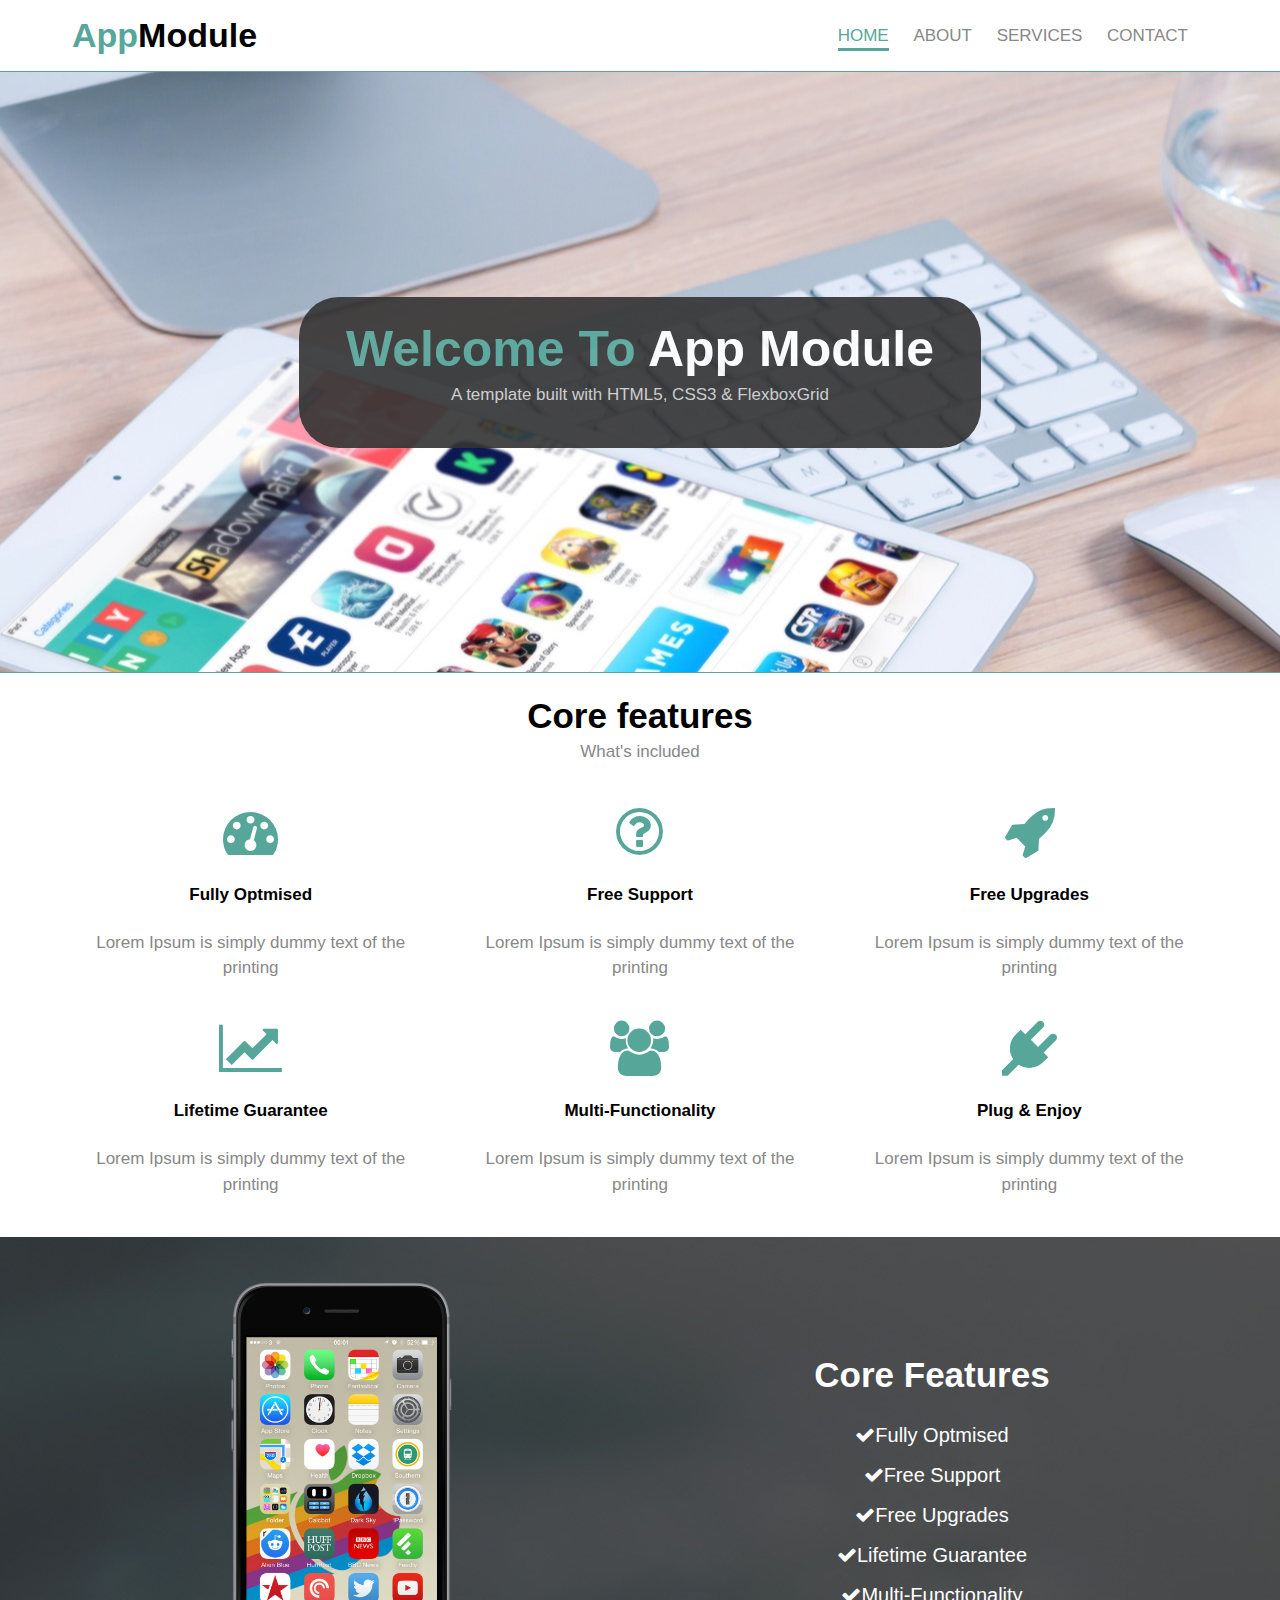
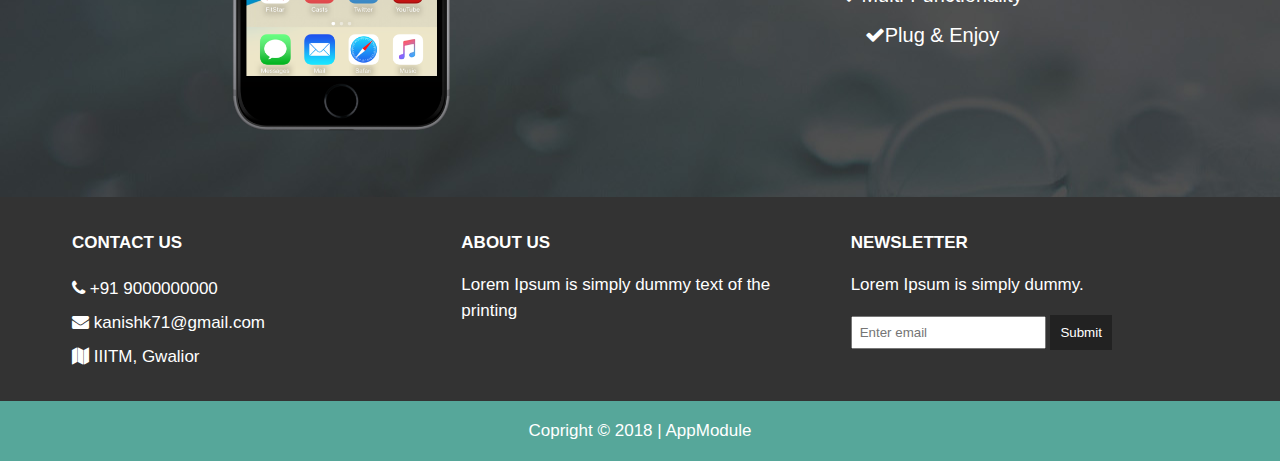
<file: index.html>
<!DOCTYPE html>
<html>
<head>
<meta charset="UTF-8">
<title>Flexbox based - App Module</title>
<link rel="stylesheet" type="text/css" href="css/flexboxgrid.css">
<link rel="stylesheet" type="text/css" href="css/style.css">
<link rel="stylesheet" type="text/css" href="css/font-awesome.css">
</head>

<body>
<!-- Header -->
<header id="main-header">
	<div class="container">
		<div class="row end-sm end-md end-lg center-xs middle-xs middle-sm middle-md middle-lg">
			<div class="col-xs-12 col-sm-2 col-md-2 col-lg-2">
			<h1> <span class="primary-text">App</span>Module</h1>
			</div>
			<div class="col-xs-12 col-sm-10 col-md-10 col-lg-10">
				<nav id="navbar">
					<ul>
						<li class="current"><a href="index.html">Home</a></li>
						<li><a href="about.html">About</a></li>
						<li><a href="services.html">Services</a></li>
						<li><a href="contacts.html">Contact</a></li>
					</ul>
					
				</nav>
			</div>
		</div>
	</div>	
</header>
<!-- Showcase -->
<section id="showcase">
	<div class="container">
		<div class="row center-xs center-sm center-md center-lg middle-xs middle-sm middle-md middle-lg">
			<div class="col-xs-10 col-sm-10 col-md-10 col-lg-7 showcase-content">
				<h1><span class="primary-text">Welcome To </span>App Module</h1>
				<p>A template built with HTML5, CSS3 & FlexboxGrid</p>
			</div>
		</div>
	</div>
</section>

<!-- Features -->
<section id="features">
	<div class="container">
		<div class="row center-xs center-sm center-md center-lg">
			<div class="col-xs-12 col-sm-12 col-md-12 col-lg-12">
				<h2>Core features</h2>
				<p>What's included</p>
				<!-- Icon row 1 -->
				<div class="row center-xs center-sm center-md center-lg">
					<div class="col xs-12 col-sm-4 col-md-4 col-lg-4">
					<i class="fa fa-dashboard"></i><br>
						<h4>Fully Optmised</h4>
						<p>Lorem Ipsum is simply dummy text of the printing </p>
					</div>
					<div class="col xs-12 col-sm-4 col-md-4 col-lg-4">
					<i class="fa fa-question-circle-o"></i><br>
						<h4>Free Support</h4>
						<p>Lorem Ipsum is simply dummy text of the printing </p>
					</div>
					<div class="col xs-12 col-sm-4 col-md-4 col-lg-4">
					<i class="fa fa-rocket"></i><br>
						<h4>Free Upgrades</h4>
						<p>Lorem Ipsum is simply dummy text of the printing </p>
					</div>
				</div>
				<!-- Icon row-2 -->
								<div class="row center-xs center-sm center-md center-lg">
					<div class="col xs-12 col-sm-4 col-md-4 col-lg-4">
					<i class="fa fa-line-chart"></i><br>
						<h4>Lifetime Guarantee</h4>
						<p>Lorem Ipsum is simply dummy text of the printing </p>
					</div>
					<div class="col xs-12 col-sm-4 col-md-4 col-lg-4">
					<i class="fa fa-users"></i><br>
						<h4>Multi-Functionality</h4>
						<p>Lorem Ipsum is simply dummy text of the printing </p>
					</div>
					<div class="col xs-12 col-sm-4 col-md-4 col-lg-4">
					<i class="fa fa-plug"></i><br>
						<h4>Plug & Enjoy</h4>
						<p>Lorem Ipsum is simply dummy text of the printing </p>
					</div>
				</div>
			</div>
		</div>
	</div>
</section>

<!-- Info Section -->

<section id="info">
	<div class="container">
		<div class="row center-xs center-sm center-md center-lg middle-xs middle-sm middle-md middle-lg">
			<div class="col-xs-12 col-sm-6 col-md-6 col-lg-6">
			<img src="images/mobile.png" alt="mobile">
			</div>
			<div class="col-xs-12 col-sm-6 col-md-6 col-lg-6">
			<h2>Core Features</h2>
			<ul>
				<li><i class="fa fa-check"></i>Fully Optmised</li>
				<li><i class="fa fa-check"></i>Free Support</li>
				<li><i class="fa fa-check"></i>Free Upgrades</li>
				<li><i class="fa fa-check"></i>Lifetime Guarantee</li>
				<li><i class="fa fa-check"></i>Multi-Functionality</li>
				<li><i class="fa fa-check"></i>Plug & Enjoy</li>
			</ul>
			</div>
		</div>
	</div>
</section>

<!-- Company main section -->
<section id="company">
	<div class="container">
		<div class="row">
			<div class="col-xs-12 col-sm-4 col-md-4 col-lg-4">
				<h4>Contact Us</h4>
				<ul>
					<li><i class="fa fa-phone"></i> +91 9000000000</li>
					<li><i class="fa fa-envelope"></i> kanishk71@gmail.com</li>
					<li><i class="fa fa-map"></i> IIITM, Gwalior </li>
				</ul>
			</div>
			<div class="col-xs-12 col-sm-4 col-md-4 col-lg-4">
				<h4>About Us</h4>
				<p>Lorem Ipsum is simply dummy text of the printing</p>
			</div>
			<div class="col-xs-12 col-sm-4 col-md-4 col-lg-4">
				<h4>Newsletter</h4>
				<p>Lorem Ipsum is simply dummy.</p>
				<form>
					<input type="text" name="email" placeholder="Enter email">
					<button type="submit" name="button">Submit</button>
				</form>
			</div>
		</div>
	</div>
</section>

<!-- Footer -->
<footer id="main-footer">
	<div class="container">
		<div class="row center-xs center-sm center-md center-lg">
			<div class="col-xs-12 col-sm-12 col-md-12 col-lg-12">
			<p>Copright &copy; 2018 | AppModule</p>
			</div>
		</div>
	</div>
</footer>



</body>

</html>
</file>
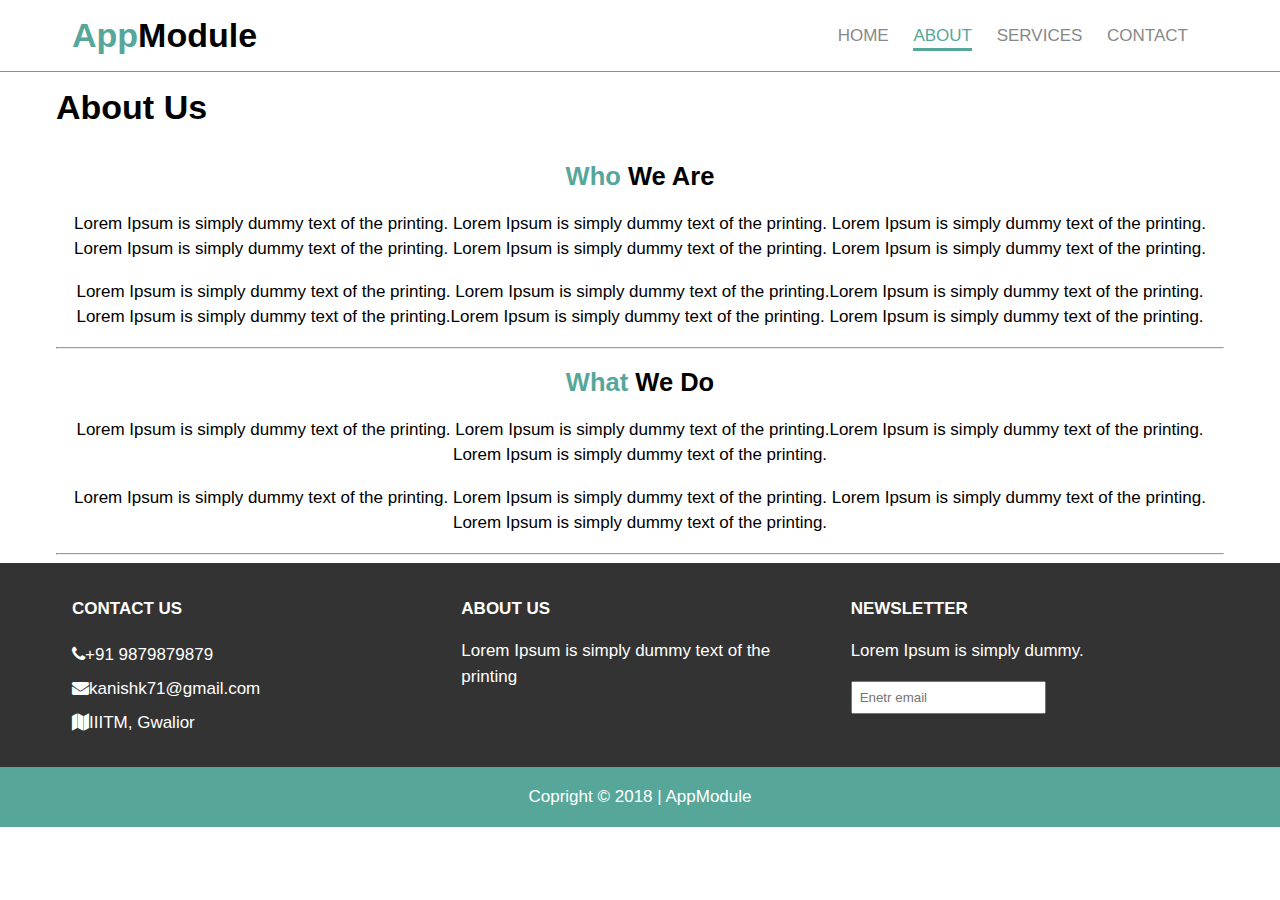
<file: about.html>
<!DOCTYPE html>
<html>
<head>
<meta charset="UTF-8">
<title>Flexbox based - App Module|| About</title>
<link rel="stylesheet" type="text/css" href="css/flexboxgrid.css">
<link rel="stylesheet" type="text/css" href="css/style.css">
<link rel="stylesheet" type="text/css" href="css/font-awesome.css">
</head>

<body>
<!-- Header -->
<header id="main-header">
	<div class="container">
		<div class="row end-sm end-md end-lg center-xs middle-xs middle-sm middle-md middle-lg">
			<div class="col-xs-12 col-sm-2 col-md-2 col-lg-2">
			<h1> <span class="primary-text">App</span>Module</h1>
			</div>
			<div class="col-xs-12 col-sm-10 col-md-10 col-lg-10">
				<nav id="navbar">
					<ul>
						<li><a href="index.html">Home</a></li>
						<li class="current"><a href="about.html">About</a></li>
						<li><a href="services.html">Services</a></li>
						<li><a href="contacts.html">Contact</a></li>
					</ul>
					
				</nav>
			</div>
		</div>
	</div>	
</header>

<!-- Sub-header -->
<section id="sub-header">
	<div class="container">
		<div class="row">
			<h1>About Us</h1>
		</div>
	</div>
</section>

<!-- Main page -->

<section id="main-page" class="about">
	<div class="container">
		<div class="row center-xs center-sm center-md center-lg">
		<div>
			<h2><span class="primary-text">Who</span> We Are</h2>
			<p>Lorem Ipsum is simply dummy text of the printing. Lorem Ipsum is simply dummy text of the printing. Lorem Ipsum is simply dummy text of the printing. Lorem Ipsum is simply dummy text of the printing. Lorem Ipsum is simply dummy text of the printing. Lorem Ipsum is simply dummy text of the printing.</p> 
			<p>Lorem Ipsum is simply dummy text of the printing. Lorem Ipsum is simply dummy text of the printing.Lorem Ipsum is simply dummy text of the printing. Lorem Ipsum is simply dummy text of the printing.Lorem Ipsum is simply dummy text of the printing. Lorem Ipsum is simply dummy text of the printing.</p>
			<hr>
			<h2><span class="primary-text">What</span> We Do</h2>
			<p>Lorem Ipsum is simply dummy text of the printing. Lorem Ipsum is simply dummy text of the printing.Lorem Ipsum is simply dummy text of the printing. Lorem Ipsum is simply dummy text of the printing.</p> 
			<p>Lorem Ipsum is simply dummy text of the printing. Lorem Ipsum is simply dummy text of the printing. Lorem Ipsum is simply dummy text of the printing. Lorem Ipsum is simply dummy text of the printing.</p>
			<hr>
		</div>
		</div>
	</div>
</section>



<!-- Company info section -->
<section id="company">
	<div class="container">
		<div class="row">
			<div class="col-xs-12 col-sm-4 col-md-4 col-lg-4">
				<h4>Contact Us</h4>
				<ul>
					<li><i class="fa fa-phone"></i>+91 9879879879</li>
					<li><i class="fa fa-envelope"></i>kanishk71@gmail.com</li>
					<li><i class="fa fa-map"></i>IIITM, Gwalior </li>
				</ul>
			</div>
			<div class="col-xs-12 col-sm-4 col-md-4 col-lg-4">
				<h4>About Us</h4>
				<p>Lorem Ipsum is simply dummy text of the printing</p>
			</div>
			<div class="col-xs-12 col-sm-4 col-md-4 col-lg-4">
				<h4>Newsletter</h4>
				<p>Lorem Ipsum is simply dummy.</p>
				<form>
					<input type="text" name="email" placeholder="Enetr email">
				</form>
			</div>
		</div>
	</div>
</section>



<!-- Footer -->
<footer id="main-footer">
	<div class="container">
		<div class="row center-xs center-sm center-md center-lg">
			<div class="col-xs-12 col-sm-12 col-md-12 col-lg-12">
			<p>Copright &copy; 2018 | AppModule</p>
			</div>
		</div>
	</div>
</footer>



</body>

</html>
</file>
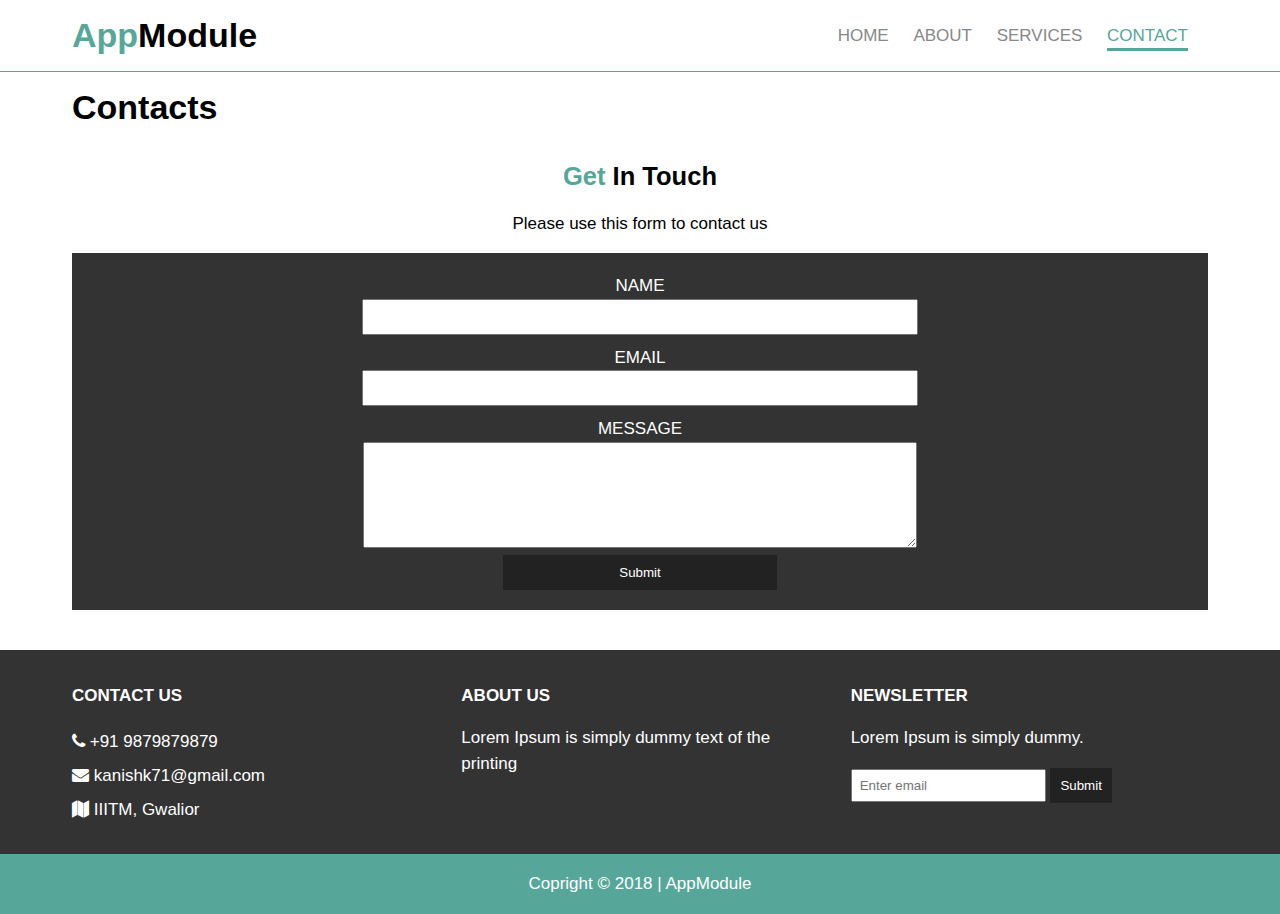
<file: contacts.html>
<!DOCTYPE html>
<html>
<head>
<meta charset="UTF-8">
<title>Flexbox based - App Module</title>
<link rel="stylesheet" type="text/css" href="css/flexboxgrid.css">
<link rel="stylesheet" type="text/css" href="css/style.css">
<link rel="stylesheet" type="text/css" href="css/font-awesome.css">
</head>

<body>
<!-- Header -->
<header id="main-header">
	<div class="container">
		<div class="row end-sm end-md end-lg center-xs middle-xs middle-sm middle-md middle-lg">
			<div class="col-xs-12 col-sm-2 col-md-2 col-lg-2">
			<h1> <span class="primary-text">App</span>Module</h1>
			</div>
			<div class="col-xs-12 col-sm-10 col-md-10 col-lg-10">
				<nav id="navbar">
					<ul>
						<li><a href="index.html">Home</a></li>
						<li><a href="about.html">About</a></li>
						<li><a href="services.html">Services</a></li>
						<li class="current"><a href="contacts.html">Contact</a></li>
					</ul>
					
				</nav>
			</div>
		</div>
	</div>	
</header>

<!-- Sub-header -->
<section id="sub-header">
	<div class="container">
		<div class="row">
			<div class="col-xs-12 col-sm-12 col-md-12 col-lg-12">
			<h1>Contacts</h1>
			</div>
		</div>
	</div>
</section>

<!-- Main page -->
    <section id="page" class="contact">
      <div class="container">
        <div class="row center-xs center-sm center-md center-lg">
          <div class="col-xs-12 col-sm-12 col-md-12 col-lg-12">
            <h2><span class="primary-text">Get</span> In Touch</h2>
            <p>Please use this form to contact us</p>
            <form>
              <div>
                <label for="name">Name</label><br>
                <input type="text" name="name">
              </div>
              <div>
                <label for="email">Email</label><br>
                <input type="text" name="email">
              </div>
              <div>
                <label for="message">Message</label><br>
                <textarea name="message"></textarea>
              </div>
              <button type="submit" name="button">Submit</button>
            </form>
          </div>
        </div>
      </div>
    </section>



<!-- Company info section -->
<section id="company">
	<div class="container">
		<div class="row">
			<div class="col-xs-12 col-sm-4 col-md-4 col-lg-4">
				<h4>Contact Us</h4>
				<ul>
					<li><i class="fa fa-phone"></i> +91 9879879879</li>
					<li><i class="fa fa-envelope"></i> kanishk71@gmail.com</li>
					<li><i class="fa fa-map"></i> IIITM, Gwalior </li>
				</ul>
			</div>
			<div class="col-xs-12 col-sm-4 col-md-4 col-lg-4">
				<h4>About Us</h4>
				<p>Lorem Ipsum is simply dummy text of the printing</p>
			</div>
			<div class="col-xs-12 col-sm-4 col-md-4 col-lg-4">
				<h4>Newsletter</h4>
				<p>Lorem Ipsum is simply dummy.</p>
				<form>
					<input type="text" name="email" placeholder="Enter email">
					<button type="submit" name="button">Submit</button>
				</form>
			</div>
		</div>
	</div>
</section>



<!-- Footer -->
<footer id="main-footer">
	<div class="container">
		<div class="row center-xs center-sm center-md center-lg">
			<div class="col-xs-12 col-sm-12 col-md-12 col-lg-12">
			<p>Copright &copy; 2018 | AppModule</p>
			</div>
		</div>
	</div>
</footer>



</body>

</html>
</file>
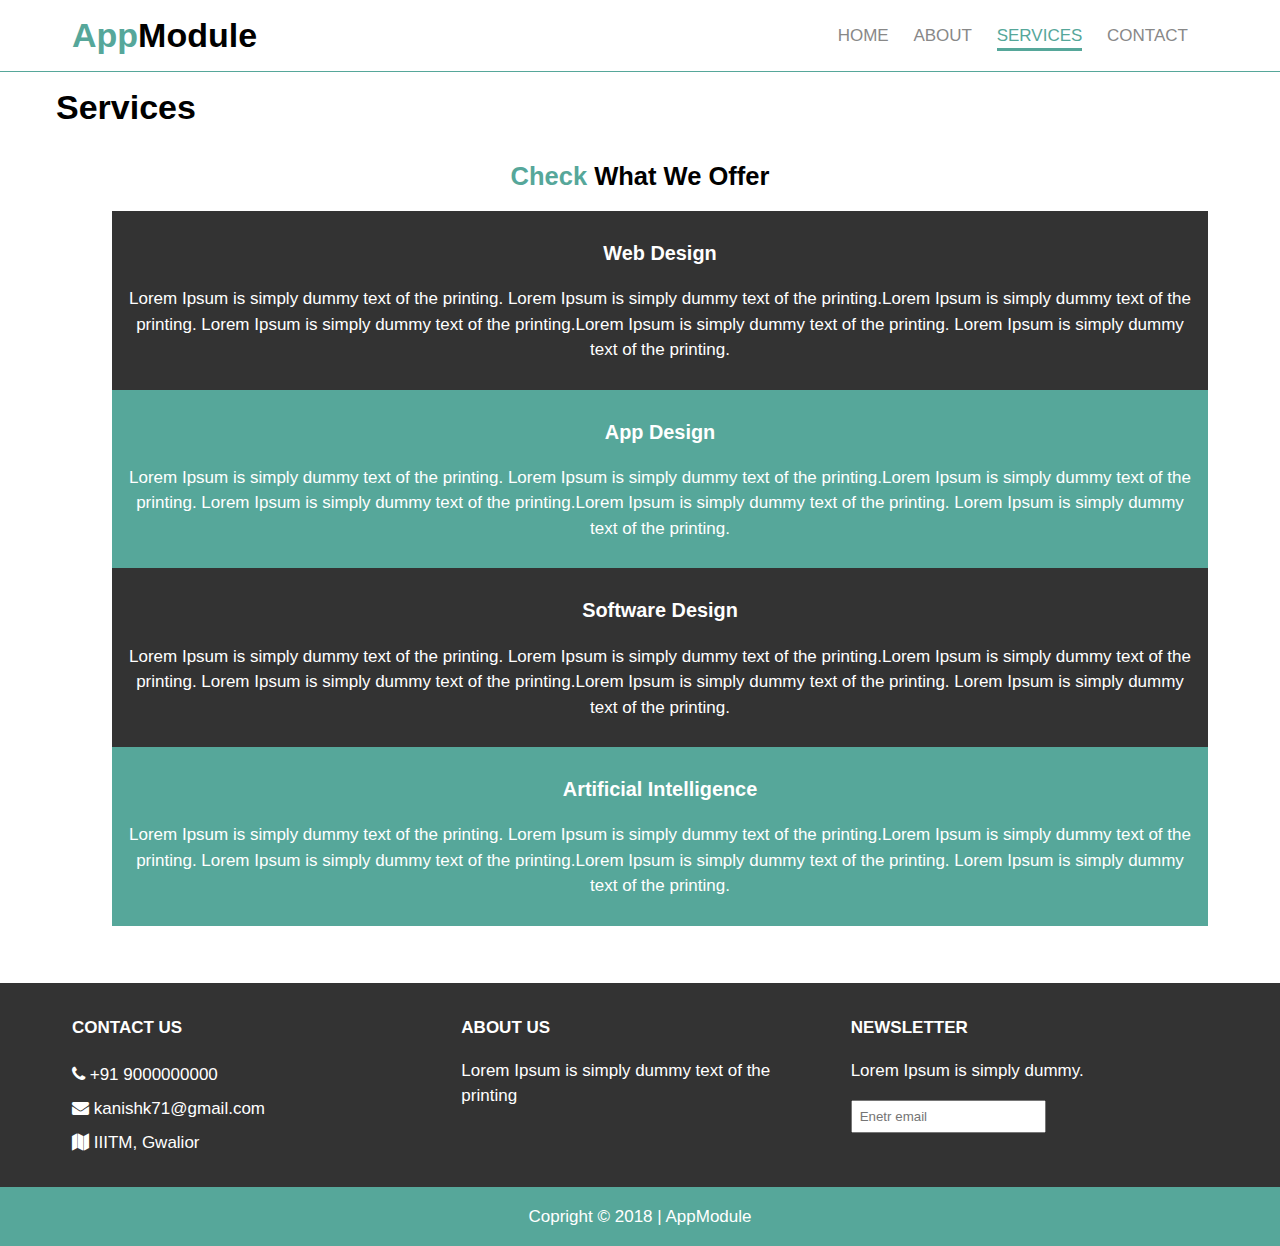
<file: services.html>
<!DOCTYPE html>
<html>
<head>
<meta charset="UTF-8">
<title>Flexbox based - App Module</title>
<link rel="stylesheet" type="text/css" href="css/flexboxgrid.css">
<link rel="stylesheet" type="text/css" href="css/style.css">
<link rel="stylesheet" type="text/css" href="css/font-awesome.css">
</head>

<body>
<!-- Header -->
<header id="main-header">
	<div class="container">
		<div class="row end-sm end-md end-lg center-xs middle-xs middle-sm middle-md middle-lg">
			<div class="col-xs-12 col-sm-2 col-md-2 col-lg-2">
			<h1> <span class="primary-text">App</span>Module</h1>
			</div>
			<div class="col-xs-12 col-sm-10 col-md-10 col-lg-10">
				<nav id="navbar">
					<ul>
						<li><a href="index.html">Home</a></li>
						<li><a href="about.html">About</a></li>
						<li class="current"><a href="services.html">Services</a></li>
						<li><a href="contacts.html">Contact</a></li>
					</ul>
					
				</nav>
			</div>
		</div>
	</div>		
</header>

<!-- Sub-header -->
<section id="sub-header">
	<div class="container">
		<div class="row">
			<h1>Services</h1>
		</div>
	</div>
</section>

<!-- Main page -->

<section id="page" class="services">
	<div class="container">
		<div class="row center-xs center-sm center-md center-lg">
			<div class="col-xs-12 col-sm-12 col-md-12 col-lg-12">
			<h2><span class="primary-text">Check</span> What We Offer</h2>
			<ul>
				<li>
					<h3>Web Design</h3>
					<p>Lorem Ipsum is simply dummy text of the printing. Lorem Ipsum is simply dummy text of the printing.Lorem Ipsum is simply dummy text of the printing. Lorem Ipsum is simply dummy text of the printing.Lorem Ipsum is simply dummy text of the printing. Lorem Ipsum is simply dummy text of the printing. </p>
				</li>
				<li>
					<h3>App Design</h3>
					<p>Lorem Ipsum is simply dummy text of the printing. Lorem Ipsum is simply dummy text of the printing.Lorem Ipsum is simply dummy text of the printing. Lorem Ipsum is simply dummy text of the printing.Lorem Ipsum is simply dummy text of the printing. Lorem Ipsum is simply dummy text of the printing. </p>
				</li>
				<li>	
					<h3>Software Design</h3>
					<p>Lorem Ipsum is simply dummy text of the printing. Lorem Ipsum is simply dummy text of the printing.Lorem Ipsum is simply dummy text of the printing. Lorem Ipsum is simply dummy text of the printing.Lorem Ipsum is simply dummy text of the printing. Lorem Ipsum is simply dummy text of the printing. </p>
				</li>
				<li>	
					<h3>Artificial Intelligence</h3>
					<p>Lorem Ipsum is simply dummy text of the printing. Lorem Ipsum is simply dummy text of the printing.Lorem Ipsum is simply dummy text of the printing. Lorem Ipsum is simply dummy text of the printing.Lorem Ipsum is simply dummy text of the printing. Lorem Ipsum is simply dummy text of the printing. </p>
				</li>
			</ul>
			</div>
		</div>
	</div>
</section>



<!-- Company info section -->
<section id="company">
	<div class="container">
		<div class="row">
			<div class="col-xs-12 col-sm-4 col-md-4 col-lg-4">
				<h4>Contact Us</h4>
				<ul>
					<li><i class="fa fa-phone"></i> +91 9000000000</li>
					<li><i class="fa fa-envelope"></i> kanishk71@gmail.com</li>
					<li><i class="fa fa-map"></i> IIITM, Gwalior </li>
				</ul>
			</div>
			<div class="col-xs-12 col-sm-4 col-md-4 col-lg-4">
				<h4>About Us</h4>
				<p>Lorem Ipsum is simply dummy text of the printing</p>
			</div>
			<div class="col-xs-12 col-sm-4 col-md-4 col-lg-4">
				<h4>Newsletter</h4>
				<p>Lorem Ipsum is simply dummy.</p>
				<form>
					<input type="text" name="email" placeholder="Enetr email">
				</form>
			</div>
		</div>
	</div>
</section>



<!-- Footer -->
<footer id="main-footer">
	<div class="container">
		<div class="row center-xs center-sm center-md center-lg">
			<div class="col-xs-12 col-sm-12 col-md-12 col-lg-12">
			<p>Copright &copy; 2018 | AppModule</p>
			</div>
		</div>
	</div>
</footer>



</body>

</html>
</file>
<file: css/flexboxgrid.css>
/* Uncomment and set these variables to customize the grid. */

.container-fluid {
  margin-right: auto;
  margin-left: auto;
  padding-right: 2rem;
  padding-left: 2rem;
}

.row {
  box-sizing: border-box;
  display: -ms-flexbox;
  display: -webkit-box;
  display: flex;
  -ms-flex: 0 1 auto;
  -webkit-box-flex: 0;
  flex: 0 1 auto;
  -ms-flex-direction: row;
  -webkit-box-orient: horizontal;
  -webkit-box-direction: normal;
  flex-direction: row;
  -ms-flex-wrap: wrap;
  flex-wrap: wrap;
  margin-right: -1rem;
  margin-left: -1rem;
}

.row.reverse {
  -ms-flex-direction: row-reverse;
  -webkit-box-orient: horizontal;
  -webkit-box-direction: reverse;
  flex-direction: row-reverse;
}

.col.reverse {
  -ms-flex-direction: column-reverse;
  -webkit-box-orient: vertical;
  -webkit-box-direction: reverse;
  flex-direction: column-reverse;
}

.col-xs,
.col-xs-1,
.col-xs-2,
.col-xs-3,
.col-xs-4,
.col-xs-5,
.col-xs-6,
.col-xs-7,
.col-xs-8,
.col-xs-9,
.col-xs-10,
.col-xs-11,
.col-xs-12 {
  box-sizing: border-box;
  -ms-flex: 0 0 auto;
  -webkit-box-flex: 0;
  flex: 0 0 auto;
  padding-right: 1rem;
  padding-left: 1rem;
}

.col-xs {
  -webkit-flex-grow: 1;
  -ms-flex-positive: 1;
  -webkit-box-flex: 1;
  flex-grow: 1;
  -ms-flex-preferred-size: 0;
  flex-basis: 0;
  max-width: 100%;
}

.col-xs-1 {
  -ms-flex-preferred-size: 8.333%;
  flex-basis: 8.333%;
  max-width: 8.333%;
}

.col-xs-2 {
  -ms-flex-preferred-size: 16.667%;
  flex-basis: 16.667%;
  max-width: 16.667%;
}

.col-xs-3 {
  -ms-flex-preferred-size: 25%;
  flex-basis: 25%;
  max-width: 25%;
}

.col-xs-4 {
  -ms-flex-preferred-size: 33.333%;
  flex-basis: 33.333%;
  max-width: 33.333%;
}

.col-xs-5 {
  -ms-flex-preferred-size: 41.667%;
  flex-basis: 41.667%;
  max-width: 41.667%;
}

.col-xs-6 {
  -ms-flex-preferred-size: 50%;
  flex-basis: 50%;
  max-width: 50%;
}

.col-xs-7 {
  -ms-flex-preferred-size: 58.333%;
  flex-basis: 58.333%;
  max-width: 58.333%;
}

.col-xs-8 {
  -ms-flex-preferred-size: 66.667%;
  flex-basis: 66.667%;
  max-width: 66.667%;
}

.col-xs-9 {
  -ms-flex-preferred-size: 75%;
  flex-basis: 75%;
  max-width: 75%;
}

.col-xs-10 {
  -ms-flex-preferred-size: 83.333%;
  flex-basis: 83.333%;
  max-width: 83.333%;
}

.col-xs-11 {
  -ms-flex-preferred-size: 91.667%;
  flex-basis: 91.667%;
  max-width: 91.667%;
}

.col-xs-12 {
  -ms-flex-preferred-size: 100%;
  flex-basis: 100%;
  max-width: 100%;
}

.col-xs-offset-1 {
  margin-left: 8.333%;
}

.col-xs-offset-2 {
  margin-left: 16.667%;
}

.col-xs-offset-3 {
  margin-left: 25%;
}

.col-xs-offset-4 {
  margin-left: 33.333%;
}

.col-xs-offset-5 {
  margin-left: 41.667%;
}

.col-xs-offset-6 {
  margin-left: 50%;
}

.col-xs-offset-7 {
  margin-left: 58.333%;
}

.col-xs-offset-8 {
  margin-left: 66.667%;
}

.col-xs-offset-9 {
  margin-left: 75%;
}

.col-xs-offset-10 {
  margin-left: 83.333%;
}

.col-xs-offset-11 {
  margin-left: 91.667%;
}

.start-xs {
  -ms-flex-pack: start;
  -webkit-box-pack: start;
  justify-content: flex-start;
  text-align: start;
}

.center-xs {
  -ms-flex-pack: center;
  -webkit-box-pack: center;
  justify-content: center;
  text-align: center;
}

.end-xs {
  -ms-flex-pack: end;
  -webkit-box-pack: end;
  justify-content: flex-end;
  text-align: end;
}

.top-xs {
  -ms-flex-align: start;
  -webkit-box-align: start;
  align-items: flex-start;
}

.middle-xs {
  -ms-flex-align: center;
  -webkit-box-align: center;
  align-items: center;
}

.bottom-xs {
  -ms-flex-align: end;
  -webkit-box-align: end;
  align-items: flex-end;
}

.around-xs {
  -ms-flex-pack: distribute;
  justify-content: space-around;
}

.between-xs {
  -ms-flex-pack: justify;
  -webkit-box-pack: justify;
  justify-content: space-between;
}

.first-xs {
  -ms-flex-order: -1;
  -webkit-box-ordinal-group: 0;
  order: -1;
}

.last-xs {
  -ms-flex-order: 1;
  -webkit-box-ordinal-group: 2;
  order: 1;
}

@media only screen and (min-width: 48em) {
  .container {
    width: 46rem;
  }

  .col-sm,
  .col-sm-1,
  .col-sm-2,
  .col-sm-3,
  .col-sm-4,
  .col-sm-5,
  .col-sm-6,
  .col-sm-7,
  .col-sm-8,
  .col-sm-9,
  .col-sm-10,
  .col-sm-11,
  .col-sm-12 {
    box-sizing: border-box;
    -ms-flex: 0 0 auto;
    -webkit-box-flex: 0;
    flex: 0 0 auto;
    padding-right: 1rem;
    padding-left: 1rem;
  }

  .col-sm {
    -webkit-flex-grow: 1;
    -ms-flex-positive: 1;
    -webkit-box-flex: 1;
    flex-grow: 1;
    -ms-flex-preferred-size: 0;
    flex-basis: 0;
    max-width: 100%;
  }

  .col-sm-1 {
    -ms-flex-preferred-size: 8.333%;
    flex-basis: 8.333%;
    max-width: 8.333%;
  }

  .col-sm-2 {
    -ms-flex-preferred-size: 16.667%;
    flex-basis: 16.667%;
    max-width: 16.667%;
  }

  .col-sm-3 {
    -ms-flex-preferred-size: 25%;
    flex-basis: 25%;
    max-width: 25%;
  }

  .col-sm-4 {
    -ms-flex-preferred-size: 33.333%;
    flex-basis: 33.333%;
    max-width: 33.333%;
  }

  .col-sm-5 {
    -ms-flex-preferred-size: 41.667%;
    flex-basis: 41.667%;
    max-width: 41.667%;
  }

  .col-sm-6 {
    -ms-flex-preferred-size: 50%;
    flex-basis: 50%;
    max-width: 50%;
  }

  .col-sm-7 {
    -ms-flex-preferred-size: 58.333%;
    flex-basis: 58.333%;
    max-width: 58.333%;
  }

  .col-sm-8 {
    -ms-flex-preferred-size: 66.667%;
    flex-basis: 66.667%;
    max-width: 66.667%;
  }

  .col-sm-9 {
    -ms-flex-preferred-size: 75%;
    flex-basis: 75%;
    max-width: 75%;
  }

  .col-sm-10 {
    -ms-flex-preferred-size: 83.333%;
    flex-basis: 83.333%;
    max-width: 83.333%;
  }

  .col-sm-11 {
    -ms-flex-preferred-size: 91.667%;
    flex-basis: 91.667%;
    max-width: 91.667%;
  }

  .col-sm-12 {
    -ms-flex-preferred-size: 100%;
    flex-basis: 100%;
    max-width: 100%;
  }

  .col-sm-offset-1 {
    margin-left: 8.333%;
  }

  .col-sm-offset-2 {
    margin-left: 16.667%;
  }

  .col-sm-offset-3 {
    margin-left: 25%;
  }

  .col-sm-offset-4 {
    margin-left: 33.333%;
  }

  .col-sm-offset-5 {
    margin-left: 41.667%;
  }

  .col-sm-offset-6 {
    margin-left: 50%;
  }

  .col-sm-offset-7 {
    margin-left: 58.333%;
  }

  .col-sm-offset-8 {
    margin-left: 66.667%;
  }

  .col-sm-offset-9 {
    margin-left: 75%;
  }

  .col-sm-offset-10 {
    margin-left: 83.333%;
  }

  .col-sm-offset-11 {
    margin-left: 91.667%;
  }

  .start-sm {
    -ms-flex-pack: start;
    -webkit-box-pack: start;
    justify-content: flex-start;
    text-align: start;
  }

  .center-sm {
    -ms-flex-pack: center;
    -webkit-box-pack: center;
    justify-content: center;
    text-align: center;
  }

  .end-sm {
    -ms-flex-pack: end;
    -webkit-box-pack: end;
    justify-content: flex-end;
    text-align: end;
  }

  .top-sm {
    -ms-flex-align: start;
    -webkit-box-align: start;
    align-items: flex-start;
  }

  .middle-sm {
    -ms-flex-align: center;
    -webkit-box-align: center;
    align-items: center;
  }

  .bottom-sm {
    -ms-flex-align: end;
    -webkit-box-align: end;
    align-items: flex-end;
  }

  .around-sm {
    -ms-flex-pack: distribute;
    justify-content: space-around;
  }

  .between-sm {
    -ms-flex-pack: justify;
    -webkit-box-pack: justify;
    justify-content: space-between;
  }

  .first-sm {
    -ms-flex-order: -1;
    -webkit-box-ordinal-group: 0;
    order: -1;
  }

  .last-sm {
    -ms-flex-order: 1;
    -webkit-box-ordinal-group: 2;
    order: 1;
  }
}

@media only screen and (min-width: 62em) {
  .container {
    width: 61rem;
  }

  .col-md,
  .col-md-1,
  .col-md-2,
  .col-md-3,
  .col-md-4,
  .col-md-5,
  .col-md-6,
  .col-md-7,
  .col-md-8,
  .col-md-9,
  .col-md-10,
  .col-md-11,
  .col-md-12 {
    box-sizing: border-box;
    -ms-flex: 0 0 auto;
    -webkit-box-flex: 0;
    flex: 0 0 auto;
    padding-right: 1rem;
    padding-left: 1rem;
  }

  .col-md {
    -webkit-flex-grow: 1;
    -ms-flex-positive: 1;
    -webkit-box-flex: 1;
    flex-grow: 1;
    -ms-flex-preferred-size: 0;
    flex-basis: 0;
    max-width: 100%;
  }

  .col-md-1 {
    -ms-flex-preferred-size: 8.333%;
    flex-basis: 8.333%;
    max-width: 8.333%;
  }

  .col-md-2 {
    -ms-flex-preferred-size: 16.667%;
    flex-basis: 16.667%;
    max-width: 16.667%;
  }

  .col-md-3 {
    -ms-flex-preferred-size: 25%;
    flex-basis: 25%;
    max-width: 25%;
  }

  .col-md-4 {
    -ms-flex-preferred-size: 33.333%;
    flex-basis: 33.333%;
    max-width: 33.333%;
  }

  .col-md-5 {
    -ms-flex-preferred-size: 41.667%;
    flex-basis: 41.667%;
    max-width: 41.667%;
  }

  .col-md-6 {
    -ms-flex-preferred-size: 50%;
    flex-basis: 50%;
    max-width: 50%;
  }

  .col-md-7 {
    -ms-flex-preferred-size: 58.333%;
    flex-basis: 58.333%;
    max-width: 58.333%;
  }

  .col-md-8 {
    -ms-flex-preferred-size: 66.667%;
    flex-basis: 66.667%;
    max-width: 66.667%;
  }

  .col-md-9 {
    -ms-flex-preferred-size: 75%;
    flex-basis: 75%;
    max-width: 75%;
  }

  .col-md-10 {
    -ms-flex-preferred-size: 83.333%;
    flex-basis: 83.333%;
    max-width: 83.333%;
  }

  .col-md-11 {
    -ms-flex-preferred-size: 91.667%;
    flex-basis: 91.667%;
    max-width: 91.667%;
  }

  .col-md-12 {
    -ms-flex-preferred-size: 100%;
    flex-basis: 100%;
    max-width: 100%;
  }

  .col-md-offset-1 {
    margin-left: 8.333%;
  }

  .col-md-offset-2 {
    margin-left: 16.667%;
  }

  .col-md-offset-3 {
    margin-left: 25%;
  }

  .col-md-offset-4 {
    margin-left: 33.333%;
  }

  .col-md-offset-5 {
    margin-left: 41.667%;
  }

  .col-md-offset-6 {
    margin-left: 50%;
  }

  .col-md-offset-7 {
    margin-left: 58.333%;
  }

  .col-md-offset-8 {
    margin-left: 66.667%;
  }

  .col-md-offset-9 {
    margin-left: 75%;
  }

  .col-md-offset-10 {
    margin-left: 83.333%;
  }

  .col-md-offset-11 {
    margin-left: 91.667%;
  }

  .start-md {
    -ms-flex-pack: start;
    -webkit-box-pack: start;
    justify-content: flex-start;
    text-align: start;
  }

  .center-md {
    -ms-flex-pack: center;
    -webkit-box-pack: center;
    justify-content: center;
    text-align: center;
  }

  .end-md {
    -ms-flex-pack: end;
    -webkit-box-pack: end;
    justify-content: flex-end;
    text-align: end;
  }

  .top-md {
    -ms-flex-align: start;
    -webkit-box-align: start;
    align-items: flex-start;
  }

  .middle-md {
    -ms-flex-align: center;
    -webkit-box-align: center;
    align-items: center;
  }

  .bottom-md {
    -ms-flex-align: end;
    -webkit-box-align: end;
    align-items: flex-end;
  }

  .around-md {
    -ms-flex-pack: distribute;
    justify-content: space-around;
  }

  .between-md {
    -ms-flex-pack: justify;
    -webkit-box-pack: justify;
    justify-content: space-between;
  }

  .first-md {
    -ms-flex-order: -1;
    -webkit-box-ordinal-group: 0;
    order: -1;
  }

  .last-md {
    -ms-flex-order: 1;
    -webkit-box-ordinal-group: 2;
    order: 1;
  }
}

@media only screen and (min-width: 75em) {
  .container {
    width: 71rem;
  }

  .col-lg,
  .col-lg-1,
  .col-lg-2,
  .col-lg-3,
  .col-lg-4,
  .col-lg-5,
  .col-lg-6,
  .col-lg-7,
  .col-lg-8,
  .col-lg-9,
  .col-lg-10,
  .col-lg-11,
  .col-lg-12 {
    box-sizing: border-box;
    -ms-flex: 0 0 auto;
    -webkit-box-flex: 0;
    flex: 0 0 auto;
    padding-right: 1rem;
    padding-left: 1rem;
  }

  .col-lg {
    -webkit-flex-grow: 1;
    -ms-flex-positive: 1;
    -webkit-box-flex: 1;
    flex-grow: 1;
    -ms-flex-preferred-size: 0;
    flex-basis: 0;
    max-width: 100%;
  }

  .col-lg-1 {
    -ms-flex-preferred-size: 8.333%;
    flex-basis: 8.333%;
    max-width: 8.333%;
  }

  .col-lg-2 {
    -ms-flex-preferred-size: 16.667%;
    flex-basis: 16.667%;
    max-width: 16.667%;
  }

  .col-lg-3 {
    -ms-flex-preferred-size: 25%;
    flex-basis: 25%;
    max-width: 25%;
  }

  .col-lg-4 {
    -ms-flex-preferred-size: 33.333%;
    flex-basis: 33.333%;
    max-width: 33.333%;
  }

  .col-lg-5 {
    -ms-flex-preferred-size: 41.667%;
    flex-basis: 41.667%;
    max-width: 41.667%;
  }

  .col-lg-6 {
    -ms-flex-preferred-size: 50%;
    flex-basis: 50%;
    max-width: 50%;
  }

  .col-lg-7 {
    -ms-flex-preferred-size: 58.333%;
    flex-basis: 58.333%;
    max-width: 58.333%;
  }

  .col-lg-8 {
    -ms-flex-preferred-size: 66.667%;
    flex-basis: 66.667%;
    max-width: 66.667%;
  }

  .col-lg-9 {
    -ms-flex-preferred-size: 75%;
    flex-basis: 75%;
    max-width: 75%;
  }

  .col-lg-10 {
    -ms-flex-preferred-size: 83.333%;
    flex-basis: 83.333%;
    max-width: 83.333%;
  }

  .col-lg-11 {
    -ms-flex-preferred-size: 91.667%;
    flex-basis: 91.667%;
    max-width: 91.667%;
  }

  .col-lg-12 {
    -ms-flex-preferred-size: 100%;
    flex-basis: 100%;
    max-width: 100%;
  }

  .col-lg-offset-1 {
    margin-left: 8.333%;
  }

  .col-lg-offset-2 {
    margin-left: 16.667%;
  }

  .col-lg-offset-3 {
    margin-left: 25%;
  }

  .col-lg-offset-4 {
    margin-left: 33.333%;
  }

  .col-lg-offset-5 {
    margin-left: 41.667%;
  }

  .col-lg-offset-6 {
    margin-left: 50%;
  }

  .col-lg-offset-7 {
    margin-left: 58.333%;
  }

  .col-lg-offset-8 {
    margin-left: 66.667%;
  }

  .col-lg-offset-9 {
    margin-left: 75%;
  }

  .col-lg-offset-10 {
    margin-left: 83.333%;
  }

  .col-lg-offset-11 {
    margin-left: 91.667%;
  }

  .start-lg {
    -ms-flex-pack: start;
    -webkit-box-pack: start;
    justify-content: flex-start;
    text-align: start;
  }

  .center-lg {
    -ms-flex-pack: center;
    -webkit-box-pack: center;
    justify-content: center;
    text-align: center;
  }

  .end-lg {
    -ms-flex-pack: end;
    -webkit-box-pack: end;
    justify-content: flex-end;
    text-align: end;
  }

  .top-lg {
    -ms-flex-align: start;
    -webkit-box-align: start;
    align-items: flex-start;
  }

  .middle-lg {
    -ms-flex-align: center;
    -webkit-box-align: center;
    align-items: center;
  }

  .bottom-lg {
    -ms-flex-align: end;
    -webkit-box-align: end;
    align-items: flex-end;
  }

  .around-lg {
    -ms-flex-pack: distribute;
    justify-content: space-around;
  }

  .between-lg {
    -ms-flex-pack: justify;
    -webkit-box-pack: justify;
    justify-content: space-between;
  }

  .first-lg {
    -ms-flex-order: -1;
    -webkit-box-ordinal-group: 0;
    order: -1;
  }

  .last-lg {
    -ms-flex-order: 1;
    -webkit-box-ordinal-group: 2;
    order: 1;
  }
}
</file>
<file: css/style.css>
body{
	font-family: 'Open-sans' , sans-serif;
	font-size: 17px;
	line-height: 1.5em;
	margin: 0;
	padding:0;
}



.container{
	margin:auto;
}
img{
	width: 100%;
}
/*CSS for common classes*/
.primary-text{
	color: #56a79a;
}
.primary-background{
	background: #56a79a;

}

/*Header*/
#main-header{
	border-bottom: 1px solid #56a79a;
}

/*Navbar*/
#navbar{
	text-transform: uppercase;
}

#navbar li{
	display: inline;
	padding-right: 20px;
	list-style: none;  /*so that no bullet point*/	
}

#navbar a{
	text-decoration: none;
	color: #888;
}

#navbar li.current a, #navbar a.hover{
	color: #56a79a;
	border-bottom: 3px solid #56a79a;
	padding-bottom: 3px ;
}

/*CSS for showcase*/
#showcase{
	background:url('../images/showcase-bg.jpg') no-repeat center center;
	border-bottom: 1px solid #56a79a;
	margin-bottom: 30px;
}

#showcase .row{
	height: 600px;
}

#showcase h1{
	font-size: 50px;
	margin:0; /*as they have margin of 5px by default*/
	padding-bottom: 20px;
	color: #fff;
}
#showcase p{
	color: #ccc;
	margin: 0; 	/*as they have margin of 10px by default*/
}

#showcase .showcase-content{
	background: #333;
	color: #fff;
	border-radius: 40px;
	opacity: 0.9;
	padding: 40px;
}

/*CSS for Features*/
#features h2{
	font-size: 35px;
	margin: 0;
	padding-bottom: 10px;
}

#features p{
	color:#888;
	margin: 0;
	margin-bottom: 40px;
}

#features .fa{
	font-size: 55px;
	color: #56a79a;
}

/*CSS for Info*/
#info {
	background: #333 url('../images/info-bg.jpg') no-repeat;
	color: #fff;
}

#info h2{
	font-size: 35px;
	margin: 0;
	padding-bottom: 10px;
	text-align: center;
}

#info ul{
	list-style: none; 	/*Since we dont want bullets*/
	padding: 0;

}

#info li{
	line-height: 2em;
	font-size: 20px;
	text-align: center;
}

/*CSS for company*/

#company{
	background:#333;
	color: #fff;
	padding: 10px 0;
}
#company h4{
	text-transform: uppercase;
	margin-bottom: 0;
}

#company ul{
	padding: 0;
	list-style: none;
	line-height: 2em;
}

#company input[type="text"]{
	padding: 7px;
}

#company button{
	background:#222;
	color: #fff;
	padding: 10px;
	border:0;
}

/*Footer*/

#main-footer{
	background: #56a79a;
	color: #fff;
}


/*CSS for Page*/
#page{
	margin-bottom: 40px;

}

/*Services*/

.services ul li{
	list-style: none;
	padding: 10px;
}
.services ul li:nth-child(odd){
	background: #333;
	color: #fff;
}
.services ul li:nth-child(even){
	background: #56a79a;
	color: #fff;
}

/*CSS for contacts*/
.contact form{
  background:#333;
  color:#fff;
  padding:20px;
}

.contact form input[type="text"]{
  width:50%;
  height:30px;
  margin-bottom:10px;
}

.contact form textarea{
  width:50%;
  height:100px;
}

.contact form button{
  width:25%;
  padding:10px 0;
  border:0;
  background:#222;
  color:#fff;
}

.contact form label{
  text-transform:uppercase;
}


/*Media query*/
@media(max-width: 800px){
	#showcase h1{
		font-size: 30px;
	}
}
@media(max-width: 500px){
	#showcase .showcase-content{
		padding: 40px 10px;
	}
}
</file>
